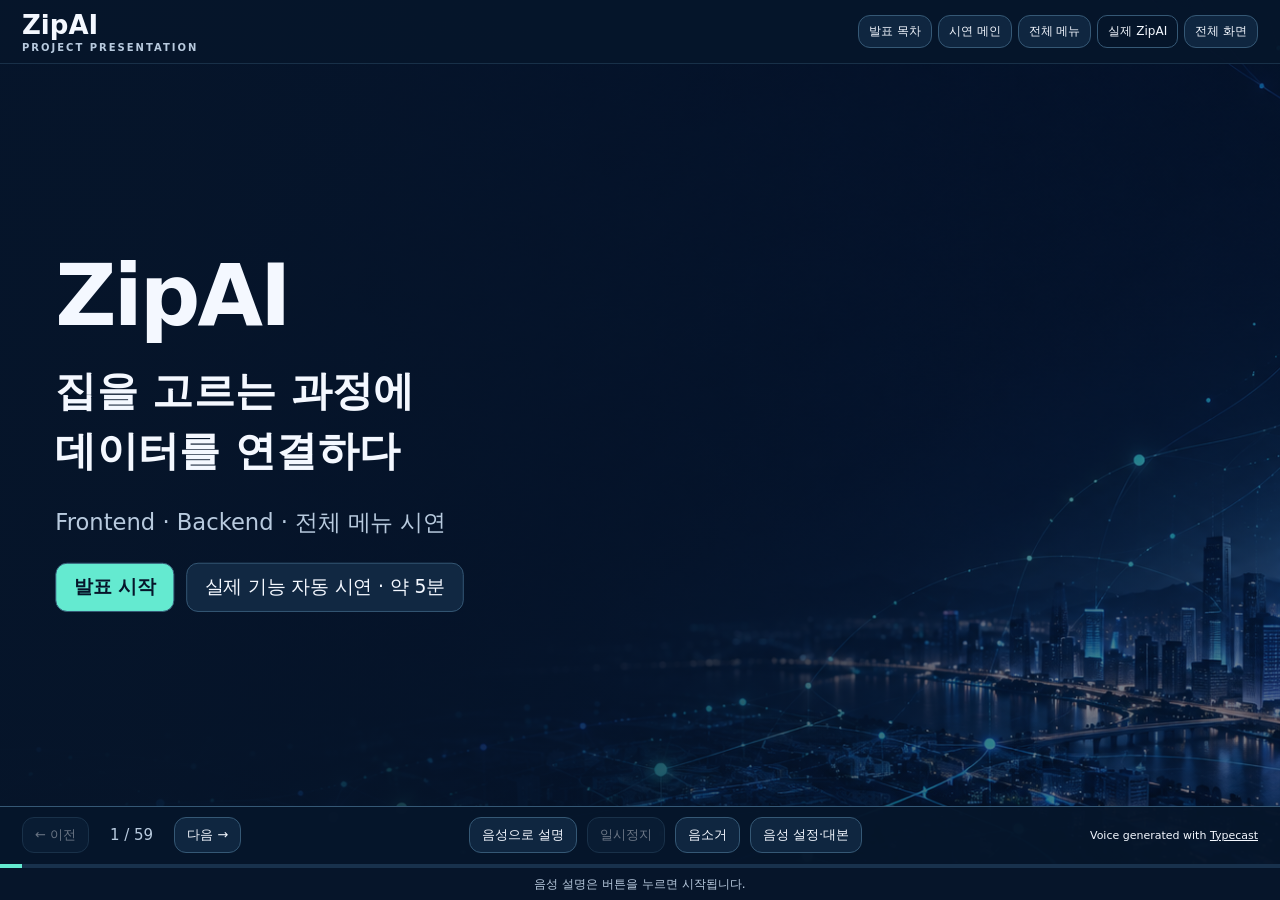
<file: templates/presentation/index.html>
<!DOCTYPE html>
<html lang="ko">
<head>
  <meta charset="UTF-8">
  <meta name="viewport" content="width=device-width, initial-scale=1">
  <meta name="description" content="ZipAI 프로젝트 소개, Frontend·Backend 구현과 전체 메뉴 발표">
  <title>ZipAI 프로젝트 발표</title>
  <link rel="stylesheet" href="/static/css/presentation.css?v=20261014-1">
  <script defer src="/static/js/presentation-data.js?v=20261014-1"></script>
  <script defer src="/static/js/presentation-core.js?v=20261014-1"></script>
  <script defer src="/static/js/presentation-audio-manifest.js?v=20261014-1"></script>
  <script defer src="/static/js/presentation-audio.js?v=20261014-1"></script>
  <script defer src="/static/js/presentation.js?v=20261014-1"></script>
  <script defer src="/static/js/presentation-live.js?v=20261014-1"></script>
</head>
<body>
  <header class="presentation-header">
    <a class="presentation-brand" href="#cover" aria-label="발표 첫 화면">ZipAI<span>PROJECT PRESENTATION</span></a>
    <nav aria-label="발표 이동">
      <button type="button" data-jump="agenda">발표 목차</button>
      <button type="button" data-jump="demo">시연 메인</button>
      <button type="button" id="menuOpen" aria-expanded="false" aria-controls="menuDialog">전체 메뉴</button>
      <a href="/" target="_blank" rel="noopener noreferrer" data-live>실제 ZipAI</a>
      <button type="button" id="fullScreen" aria-label="전체 화면 전환">전체 화면</button>
    </nav>
  </header>
  <main id="slideViewport" aria-label="발표 장표"><section id="slide" tabindex="-1" aria-labelledby="slideTitle"></section></main>
  <footer class="presentation-controls">
    <div class="slide-controls"><button type="button" id="prev">← 이전</button><span id="counter" aria-live="polite"></span><button type="button" id="next">다음 →</button></div>
    <div class="voice-controls" role="group" aria-label="장표 설명 음성">
      <button type="button" id="play" aria-label="현재 장표 음성 설명 재생">음성으로 설명</button>
      <button type="button" id="pause" disabled>일시정지</button>
      <button type="button" id="mute" aria-pressed="false">음소거</button>
      <button type="button" id="settingsOpen" aria-expanded="false" aria-controls="settings">음성 설정·대본</button>
    </div>
    <div class="tour-controls" id="tourControls" hidden>
      <span id="tourStatus" role="status"></span>
      <button type="button" id="tourPause">시연 일시정지</button>
      <button type="button" id="tourStop">자동 시연 종료</button>
    </div>
    <div class="progress" aria-hidden="true"><span id="progressFill"></span></div>
    <small style="grid-column:1/-1;text-align:right;font-size:11px">Voice generated with <a href="https://typecast.ai" target="_blank" rel="noopener noreferrer">Typecast</a></small>
  </footer>
  <p id="voiceStatus" role="status" class="voice-status">음성 설명은 버튼을 누르면 시작됩니다.</p>
  <aside id="settings" class="settings" hidden aria-label="음성 설정과 설명 대본">
    <div class="panel-heading"><h2>음성 설정·대본</h2><button type="button" id="settingsClose">닫기</button></div>
    <p class="settings-note">사만다 공통 음성 파일을 우선 재생합니다. 파일이 없거나 실패하면 기기의 한국어 음성을 사용합니다. 목소리 선택은 기기 음성에 적용됩니다.</p>
    <label>한국어 목소리<select id="voiceSelect" aria-label="한국어 목소리 선택"></select></label>
    <label>읽기 속도<select id="rate"><option value="0.85">천천히</option><option value="0.95" selected>보통</option><option value="1.1">빠르게</option></select></label>
    <label class="check"><input type="checkbox" id="follow" checked> 장표를 넘기면 새 설명 재생</label>
    <label class="check"><input type="checkbox" id="autoNext"> 설명이 끝나면 다음 장표로 이동</label>
    <h3>현재 장표 설명</h3><p id="scriptText" class="script-text"></p>
  </aside>
  <dialog id="menuDialog" aria-labelledby="menuTitle">
    <div class="panel-heading"><h2 id="menuTitle">전체 메뉴 바로가기</h2><button type="button" id="menuClose">닫기</button></div>
    <div id="menuContent" class="menu-index"></div>
  </dialog>
  <noscript><p class="noscript">장표 이동과 음성 설명에는 JavaScript가 필요합니다. 브라우저에서 JavaScript를 허용해 주세요.</p></noscript>
</body>
</html>
</file>
<file: static/css/presentation.css>
:root{color-scheme:dark;--ink:#f4f8ff;--muted:#b8cade;--teal:#64ead0;--panel:#112842;--border:#355875;--navy:#06152a;font-family:"Noto Sans KR","Malgun Gothic",system-ui,sans-serif;background:var(--navy);color:var(--ink)}*{box-sizing:border-box}body{margin:0;min-height:100dvh;background:linear-gradient(90deg,#06152af0 10%,#06152a85 80%),url('/static/images/presentation/ai-bg.png') center/cover fixed}button,a,select,input{font:inherit}button,a{touch-action:manipulation}button{cursor:pointer}a{color:inherit}button{color:var(--ink);border:1px solid var(--border);border-radius:12px;background:#112842e8;padding:12px 18px}button:hover,a.jump:hover{background:#20405b;border-color:var(--teal)}button:disabled{opacity:.42;cursor:default}button:focus-visible,a:focus-visible,select:focus-visible,input:focus-visible{outline:3px solid var(--teal);outline-offset:4px}button.primary,a.primary{color:var(--navy);background:var(--teal);border-color:var(--teal);font-weight:750}button.primary:hover,a.primary:hover{background:#a0f5e5}button[aria-pressed=true]{border-color:var(--teal);color:var(--teal)}.presentation-header{display:flex;align-items:center;justify-content:space-between;gap:24px;padding:20px clamp(22px,4vw,72px);border-bottom:1px solid #35587566;background:#06152ae8}.presentation-brand{font-size:30px;font-weight:800;text-decoration:none;white-space:nowrap}.presentation-brand span{display:block;font-size:10px;letter-spacing:2px;color:var(--muted);margin-top:2px}.presentation-header nav{display:flex;align-items:center;gap:10px;flex-wrap:wrap;justify-content:flex-end}.presentation-header nav button,.presentation-header nav a{font-size:14px;padding:9px 13px;text-decoration:none}.presentation-header nav a{border:1px solid var(--border);border-radius:10px}.presentation-header nav a:hover{background:var(--panel)}main{max-width:1480px;margin:auto;padding:clamp(28px,4vw,64px) clamp(22px,5vw,80px);min-height:calc(100dvh - 224px)}.eyebrow{text-transform:uppercase;letter-spacing:2px;font-size:14px;font-weight:750;color:var(--teal);margin:0 0 22px}h1{font-size:clamp(30px,3.6vw,56px);line-height:1.22;letter-spacing:-1.3px;margin:0 0 22px;max-width:1100px;word-break:keep-all}h2,h3{word-break:keep-all}.summary{font-size:clamp(18px,1.6vw,25px);line-height:1.65;color:var(--muted);max-width:1140px;margin:0 0 36px;word-break:keep-all}.cover{max-width:970px;padding:35px 0 65px}.cover h1{font-size:clamp(58px,8vw,110px);letter-spacing:-3px}.cover .tagline{font-size:clamp(28px,4vw,52px);font-weight:750;line-height:1.45;word-break:keep-all}.cover .summary{margin-top:28px}.actions{display:flex;gap:14px;flex-wrap:wrap;margin-top:32px}.actions button,.actions a{padding:14px 22px;font-size:18px;text-decoration:none;border:1px solid var(--border);border-radius:12px;background:var(--panel)}.actions .primary{background:var(--teal);color:var(--navy)}.menu-cards,.cards,.metrics{display:grid;grid-template-columns:repeat(3,minmax(0,1fr));gap:20px}.menu-card{display:block;text-align:left;padding:26px;background:#112842ee;min-height:135px}.menu-card strong{display:block;color:var(--teal);font-size:clamp(21px,1.8vw,28px);margin-bottom:14px}.menu-card span{font-size:16px;line-height:1.6;color:var(--muted)}.cards article,.metric,.flow-node,.step{border:1px solid var(--border);border-radius:16px;padding:26px;background:#10253eea}.cards{grid-template-columns:repeat(2,minmax(0,1fr))}.cards h2{font-size:clamp(22px,2vw,30px);margin:0 0 18px;color:var(--teal)}.cards p{font-size:clamp(18px,1.5vw,23px);line-height:1.7;margin:0;white-space:pre-line}.flow{display:flex;gap:0;align-items:stretch;flex-wrap:wrap;margin:32px 0}.flow-node{flex:1;min-width:180px}.flow-node h2{font-size:26px;margin:0 0 18px}.flow-node p{white-space:pre-line;color:var(--muted);font-size:20px;line-height:1.6;margin:0}.flow-arrow{display:flex;align-items:center;justify-content:center;flex:0 0 45px;font-size:30px;color:var(--teal)}.callout{font-size:clamp(20px,2vw,29px);line-height:1.7;border-left:4px solid var(--teal);padding:20px 26px;margin:32px 0;background:#06152adb;word-break:keep-all}.steps{display:grid;grid-template-columns:repeat(3,minmax(0,1fr));gap:18px;counter-reset:steps}.step::before{counter-increment:steps;content:'0' counter(steps);display:block;color:var(--teal);font-size:42px;font-weight:800;margin-bottom:20px}.step h2{font-size:clamp(20px,2vw,29px);line-height:1.5;margin:0;word-break:keep-all}.implementation{margin-top:24px;border:1px solid var(--border);border-radius:12px;padding:20px 24px;background:#06152ae0;color:var(--muted);font-size:18px;overflow-wrap:anywhere}.implementation strong{color:var(--teal);margin-right:20px}.feature-layout{display:grid;grid-template-columns:1fr;gap:24px}.feature-layout.has-image{grid-template-columns:1.25fr 1fr}.has-image .steps{grid-template-columns:1fr;gap:12px}.has-image .step{display:flex;align-items:center;gap:20px;padding:18px}.has-image .step::before{font-size:29px;margin:0;flex:0 0 45px}.has-image .step h2{font-size:21px}.screen-evidence{margin:0;padding:16px;border-radius:16px;background:#f5f8fc;color:#132842;align-self:start}.screen-evidence img{display:block;width:100%;height:auto;max-height:48dvh;object-fit:contain}.screen-evidence figcaption{font-size:13px;line-height:1.6;padding-top:12px}.submenu{display:flex;gap:10px;flex-wrap:wrap;margin-top:26px}.submenu button{font-size:15px;padding:9px 12px}.submenu button.active{background:var(--teal);color:var(--navy)}.metric strong{display:block;font-size:60px;color:var(--teal)}.metric h2{font-size:24px}.metric p{font-size:18px;line-height:1.7;color:var(--muted);white-space:pre-line}.metrics{grid-template-columns:repeat(2,minmax(0,1fr))}.presentation-controls{position:sticky;bottom:0;z-index:5;display:flex;align-items:center;justify-content:space-between;gap:18px;flex-wrap:wrap;background:#06152af5;border-top:1px solid var(--border);padding:16px clamp(22px,4vw,72px) 22px}.slide-controls,.voice-controls{display:flex;align-items:center;gap:10px;flex-wrap:wrap}.slide-controls span{font-size:15px;color:var(--muted);min-width:65px;text-align:center}.voice-controls button{font-size:14px}.progress{position:absolute;bottom:0;left:0;right:0;height:4px;background:#18314c}.progress span{height:100%;display:block;background:var(--teal);transition:width .2s}.voice-status{margin:0;padding:12px 24px;background:#06152a;font-size:13px;color:var(--muted);text-align:center}.settings{position:fixed;z-index:20;right:20px;bottom:112px;width:min(520px,calc(100vw - 40px));max-height:75dvh;overflow:auto;background:#10253f;border:1px solid var(--border);border-radius:18px;padding:24px;box-shadow:0 18px 70px #0009}.panel-heading{display:flex;align-items:center;justify-content:space-between;gap:20px;margin-bottom:20px}.panel-heading h2{margin:0;font-size:25px}.settings-note{font-size:14px;line-height:1.7;color:var(--muted)}.settings label{display:flex;align-items:center;justify-content:space-between;gap:15px;margin:18px 0;font-size:15px}.settings select{max-width:270px;padding:10px;border:1px solid var(--border);border-radius:8px;background:var(--navy);color:var(--ink)}.settings .check{justify-content:flex-start}.check input{width:20px;height:20px;accent-color:var(--teal)}.script-text{font-size:17px;line-height:1.9;color:var(--muted)}dialog{width:min(1240px,calc(100vw - 40px));max-height:88dvh;overflow:auto;background:#0b2037;color:var(--ink);border:1px solid var(--border);border-radius:20px;padding:30px}dialog::backdrop{background:#000b}.menu-index{display:grid;grid-template-columns:repeat(3,minmax(0,1fr));gap:24px}.menu-index h3{font-size:20px;color:var(--teal);margin:0 0 14px}.menu-index section{border-top:1px solid var(--border);padding-top:16px}.menu-index button{display:block;width:100%;text-align:left;font-size:15px;margin:8px 0;padding:11px}.menu-index .active{border-color:var(--teal)}.noscript{padding:20px;font-size:20px;background:#112842}[hidden]{display:none!important}body:has(dialog[open]){overflow:hidden}.route-label{color:var(--muted);font-size:13px;overflow-wrap:anywhere;margin-top:16px}.footnote{font-size:15px;line-height:1.8;color:var(--muted);margin-top:26px}.overview-list{display:grid;grid-template-columns:repeat(2,minmax(0,1fr));gap:18px}.overview-list div{padding:20px;border-left:2px solid var(--teal);background:#0b2037ba}.overview-list h2{margin:0 0 12px;font-size:24px;color:var(--teal)}.overview-list p{margin:0;color:var(--muted);font-size:19px;line-height:1.7}@media(min-width:1500px){main{min-height:calc(100dvh - 237px)}}@media(max-width:900px){.presentation-header{align-items:flex-start}.presentation-header nav{gap:7px}.presentation-header nav button,.presentation-header nav a{font-size:12px;padding:8px}.flow{gap:12px}.flow-node{min-width:calc(50% - 16px)}.flow-arrow{display:none}.feature-layout.has-image{grid-template-columns:1fr}.screen-evidence img{max-height:44dvh}.voice-controls button{padding:10px;font-size:13px}.presentation-controls{padding:12px 22px 18px}.settings{bottom:160px}}@media(max-width:600px){.presentation-header{display:block;padding:14px 18px}.presentation-brand{display:inline-block;font-size:25px}.presentation-brand span{display:inline;margin-left:12px;font-size:9px}.presentation-header nav{justify-content:flex-start;margin-top:14px}.menu-cards,.cards,.steps,.metrics,.overview-list,.menu-index{grid-template-columns:1fr}.flow-node{min-width:100%}.flow-node h2{font-size:23px}.menu-card{min-height:100px;padding:22px}.menu-card strong{font-size:24px}.step{padding:23px}.step::before{font-size:31px;margin-bottom:12px}.presentation-controls{gap:12px}.voice-controls{gap:7px}.voice-controls button{font-size:12px;padding:9px}.settings{bottom:150px}main{padding:30px 22px;min-height:0}.summary{margin-bottom:25px}.cover{padding:15px 0 30px}.actions button,.actions a{font-size:16px;padding:13px 16px}dialog{padding:22px}.metric strong{font-size:45px}.route-label{font-size:12px}}@media(prefers-reduced-motion:reduce){*{transition:none!important;scroll-behavior:auto!important}}@media print{body{background:#fff;color:#132842}main{max-width:none}.presentation-header,.presentation-controls,.voice-status,.settings,dialog,.actions,.submenu{display:none!important}.summary,.implementation,.footnote,.callout{color:#132842}.cards article,.flow-node,.step,.metric{background:#fff;color:#132842;border-color:#aaa}.flow-node p,.cards p{color:#132842}.eyebrow,.cards h2{color:#13554c}}

.tour-controls{display:flex;align-items:center;gap:12px;flex-wrap:wrap;width:100%;padding-top:12px;border-top:1px solid var(--border)}.tour-controls span{font-size:14px;color:var(--teal);flex:1;min-width:200px}.tour-controls button{font-size:14px;padding:9px 14px}body.tour-running .voice-controls #pause,body.tour-running .voice-controls #play{display:none}body.tour-running .voice-controls #mute{opacity:.65} .tour-hint{font-size:14px;line-height:1.8;color:var(--muted)}
/* Presentation canvas: fit all content rather than hide/crop overflow. */
html,body{height:100%;overflow:hidden}
body{height:100dvh;min-height:0;display:grid;grid-template-rows:auto minmax(0,1fr) auto auto}
.presentation-header{padding:10px 22px;gap:12px}
.presentation-header nav{gap:6px}
.presentation-header nav button,.presentation-header nav a{padding:7px 10px;font-size:12px}
.presentation-brand{font-size:26px}
#slideViewport{position:relative;width:100%;max-width:none;height:100%;min-height:0;min-width:0;margin:0;padding:0;overflow:hidden}
#slide{position:absolute;left:50%;top:50%;width:1280px;max-width:none;padding:28px 46px;margin:0;min-height:0;transform:translate(-50%,-50%) scale(var(--slide-scale,1));transform-origin:center center;outline:0}
#slide .eyebrow{font-size:15px;margin-bottom:14px}
#slide h1{font-size:44px;line-height:1.2;margin-bottom:16px;max-width:none}
#slide .summary{font-size:23px;line-height:1.5;margin:0 0 24px;max-width:none}
#slide .cover{padding:12px 0 25px;max-width:1000px}
#slide .cover h1{font-size:86px}
#slide .cover .tagline{font-size:42px;line-height:1.45;margin:14px 0}
#slide .cover .summary{margin-top:24px}
#slide .cards{grid-template-columns:repeat(2,minmax(0,1fr));gap:20px}
#slide .cards article{padding:22px}
#slide .cards h2{font-size:29px;margin:0 0 14px}
#slide .cards p{font-size:23px;line-height:1.6}
#slide .menu-cards{grid-template-columns:repeat(3,minmax(0,1fr));gap:16px}
#slide .menu-card{min-height:112px;padding:21px}
#slide .menu-card strong{font-size:27px;margin-bottom:10px}
#slide .menu-card span{font-size:18px}
#slide .actions{margin-top:24px;gap:12px}
#slide .actions button,#slide .actions a{padding:11px 18px;font-size:19px}
#slide .overview-list{grid-template-columns:repeat(2,minmax(0,1fr));gap:12px}
#slide .overview-list div{padding:16px}
#slide .overview-list h2{font-size:25px;margin:0 0 9px}
#slide .overview-list p{font-size:21px}
#slide .flow{flex-wrap:nowrap;gap:0;margin:24px 0}
#slide .flow-node{min-width:0;padding:22px}
#slide .flow-node h2{font-size:27px}
#slide .flow-node p{font-size:22px}
#slide .flow-arrow{display:flex;flex:0 0 42px}
#slide .steps{grid-template-columns:repeat(3,minmax(0,1fr))}
#slide .step{padding:22px}
#slide .step::before{font-size:38px;margin-bottom:16px}
#slide .step h2{font-size:27px}
#slide .feature-layout.has-image{grid-template-columns:1.25fr 1fr}
#slide .has-image .steps{grid-template-columns:1fr}
#slide .has-image .step{padding:16px}
#slide .has-image .step::before{font-size:29px;margin:0}
#slide .has-image .step h2{font-size:22px}
#slide .screen-evidence img{max-height:370px}
#slide .metrics{grid-template-columns:repeat(2,minmax(0,1fr));gap:16px}
#slide .metric{padding:22px}
#slide .metric strong{font-size:54px}
#slide .metric h2{font-size:27px;margin:10px 0}
#slide .metric p{font-size:21px;margin-bottom:0}
#slide .menu-index{grid-template-columns:repeat(5,minmax(0,1fr));gap:16px}
#slide .menu-index h3{font-size:22px;margin-bottom:10px}
#slide .menu-index section{padding-top:10px}
#slide .menu-index button{font-size:18px;padding:8px 10px;margin:6px 0}
#slide .callout{font-size:26px;margin:24px 0;padding:15px 22px}
#slide .footnote{font-size:17px;margin:20px 0 0}
#slide .submenu{gap:8px;margin-top:20px}
#slide .submenu button{font-size:16px;padding:8px 10px}
.presentation-controls{position:relative;bottom:auto;padding:10px 22px 15px;gap:12px}
.presentation-controls button{padding:8px 12px;font-size:13px}
.tour-controls{padding-top:8px;gap:10px}
.voice-status{padding:7px 16px;font-size:12px;line-height:1.5}
@media(max-width:600px){.presentation-header{display:flex;flex-wrap:wrap;padding:8px 12px}.presentation-header nav{margin:0}.presentation-brand{font-size:21px}.presentation-brand span{font-size:8px}.presentation-controls{padding:8px 12px 13px;gap:8px}.presentation-controls button{font-size:11px;padding:6px 9px}.voice-status{font-size:11px}.tour-controls span{font-size:11px;min-width:140px}.settings{bottom:150px}}
@media print{html,body{height:auto;overflow:visible;display:block}#slideViewport{height:auto;overflow:visible}#slide{position:static;transform:none;width:100%;padding:20px}}

/* Live app, rendered at desktop size and fitted into the presentation viewport. */
#liveTour[hidden],#liveTour [hidden]{display:none!important}
#liveTour{position:fixed;inset:0;z-index:3000;background:#071527;color:#fff;display:grid;grid-template-rows:auto minmax(0,1fr) auto;padding:12px;gap:10px}
#liveTour header{display:flex;align-items:center;gap:12px;flex-wrap:wrap}
#liveTour header strong{margin-right:auto}#liveTour button{padding:8px 12px}
#liveStage{position:relative;min-height:0;overflow:hidden;background:#fff}
#liveFrame{position:absolute;left:0;top:0;width:1280px;height:800px;border:0;transform-origin:top left}
#liveExplanation{display:flex;flex-direction:column;justify-content:center;max-width:1000px;margin:auto;padding:30px}
#liveExplanation h1{font-size:clamp(25px,5vw,62px)}#liveExplanation p{font-size:clamp(16px,2vw,26px);line-height:1.8}
#liveCaption{margin:0;font-size:clamp(13px,1.3vw,19px);line-height:1.5}

.team-table{width:100%;border-collapse:collapse;table-layout:fixed;margin:20px 0;color:#e9f2fc;font-size:21px;line-height:1.6}
.team-table th,.team-table td{text-align:left;padding:17px 20px;border-bottom:1px solid #354e68;white-space:pre-line;vertical-align:middle}
.team-table thead{color:#75d8ff;background:#10293f}.team-table thead th:first-child{width:15%}.team-table thead th:nth-child(2){width:37%}
.team-table tbody th{color:#fff}.team-table small{display:block;color:#75d8ff;font-size:16px}.team-table tbody tr:nth-child(even){background:#102336}

.trouble-table{width:100%;border-collapse:collapse;table-layout:fixed;margin:20px 0;color:#e9f2fc;font-size:19px;line-height:1.6}
.trouble-table th,.trouble-table td{text-align:left;padding:18px 14px;border-bottom:1px solid #354e68;white-space:pre-line;vertical-align:middle}
.trouble-table thead{background:#10293f;color:#75d8ff}.trouble-table thead th:nth-child(1){width:15%}.trouble-table thead th:nth-child(2){width:26%}.trouble-table thead th:nth-child(3){width:39%}.trouble-table thead th:nth-child(4){width:20%}
.trouble-table tbody tr:nth-child(even){background:#102336}
</file>
